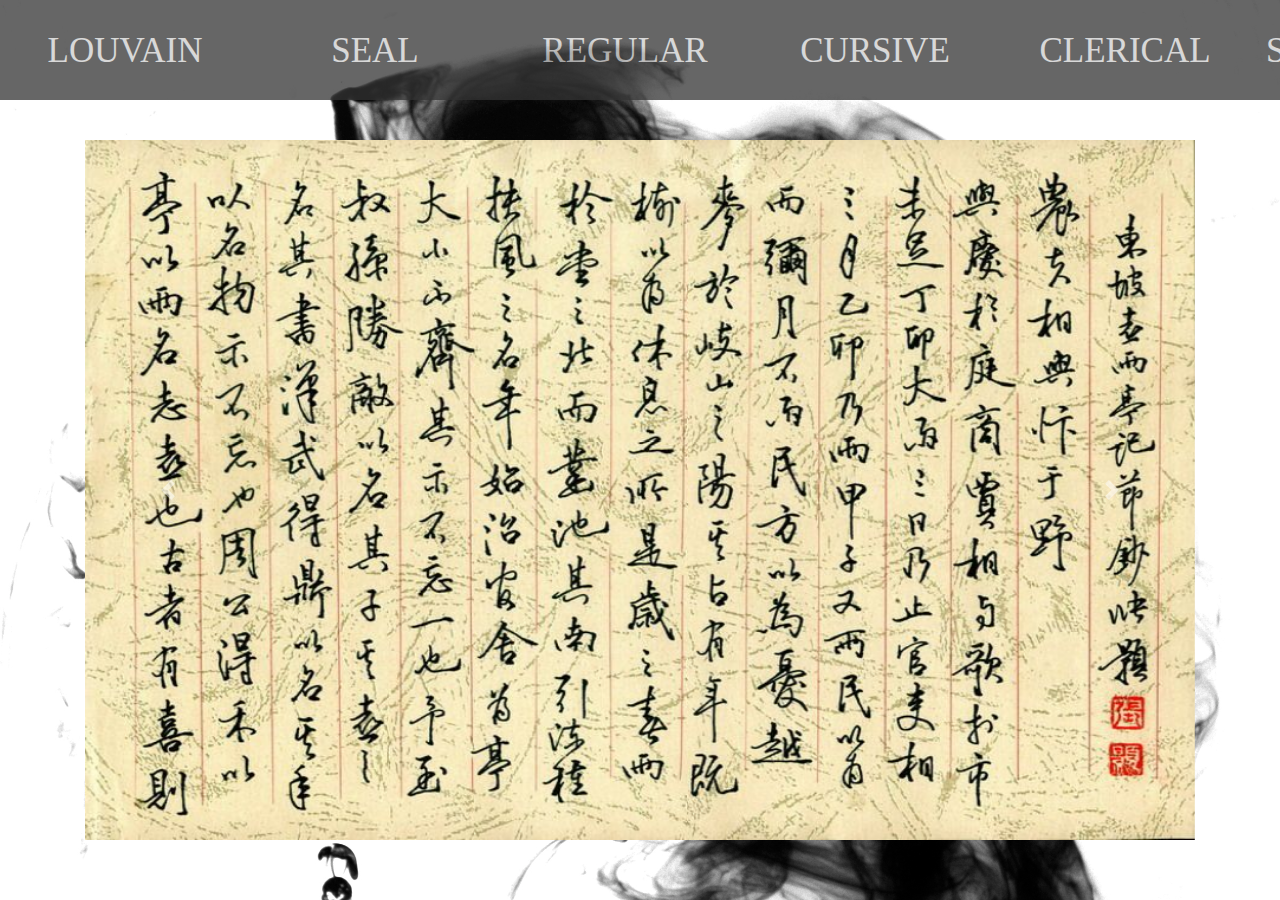
<file: html/index.html>
<!DOCTYPE html>
<html lang="en">
<head>
    <meta charset="UTF-8">
    <title>Title</title>
    <meta name="viewport" content="width=device-width, initial-scale=1, shrink-to-fit=no">
    <link rel="stylesheet" href="https://stackpath.bootstrapcdn.com/bootstrap/4.3.1/css/bootstrap.min.css" >
    <link rel="stylesheet" href="../css/index.css">
    <script src="https://code.jquery.com/jquery-3.3.1.slim.min.js"></script>
    <script src="https://cdnjs.cloudflare.com/ajax/libs/popper.js/1.14.7/umd/popper.min.js"></script>
    <script src="https://stackpath.bootstrapcdn.com/bootstrap/4.3.1/js/bootstrap.min.js"></script>
</head>
<body >
<div class="header">
    <ul class="nav nav-pills">
        <li class="nav-item">
            <a class="nav-link" href="./47_nodes.html">LOUVAIN</a>
        </li>
        <li class="nav-item">
            <a class="nav-link" href="./seal.html">SEAL</a>
        </li>
        <li class="nav-item">
            <a class="nav-link" href="./regular.html">REGULAR</a>
        </li>
        <li class="nav-item">
            <a class="nav-link" href="./cursive.html">CURSIVE</a>
        </li>
        <li class="nav-item">
            <a class="nav-link" href="./clerical.html">CLERICAL</a>
        </li>
        <li class="nav-item">
            <a class="nav-link" href="./semicursive.html">SEMICURSIVE</a>
        </li>
    </ul>
</div>

<div class="container">
    <div id="carouselExampleFade" class="carousel slide carousel-fade" data-ride="carousel">
        <div class="carousel-inner">
            <div class="carousel-item active">
                <img class="d-block w-100" src="../image/images/1.jpeg" alt="First slide" height="592" width="913">
            </div>
            <div class="carousel-item">
                <img class="d-block w-100" src="../image/images/2.jpeg" alt="Second slide" height="456" width="780">
            </div>
            <div class="carousel-item">
                <img class="d-block w-100" src="../image/images/3.jpg" alt="Third slide" height="500" width="1076">
            </div>
        </div>
        <a class="carousel-control-prev" href="#carouselExampleFade" role="button" data-slide="prev">
            <span class="carousel-control-prev-icon" aria-hidden="true"></span>
            <span class="sr-only">Previous</span>
        </a>
        <a class="carousel-control-next" href="#carouselExampleFade" role="button" data-slide="next">
            <span class="carousel-control-next-icon" aria-hidden="true"></span>
            <span class="sr-only">Next</span>
        </a>
    </div>
    <script>
        $('.carousel').carousel({
            interval: 1600
        })
        $('.carousel').carousel('cycle')
    </script>
</div>
</body>
</html>
</file>
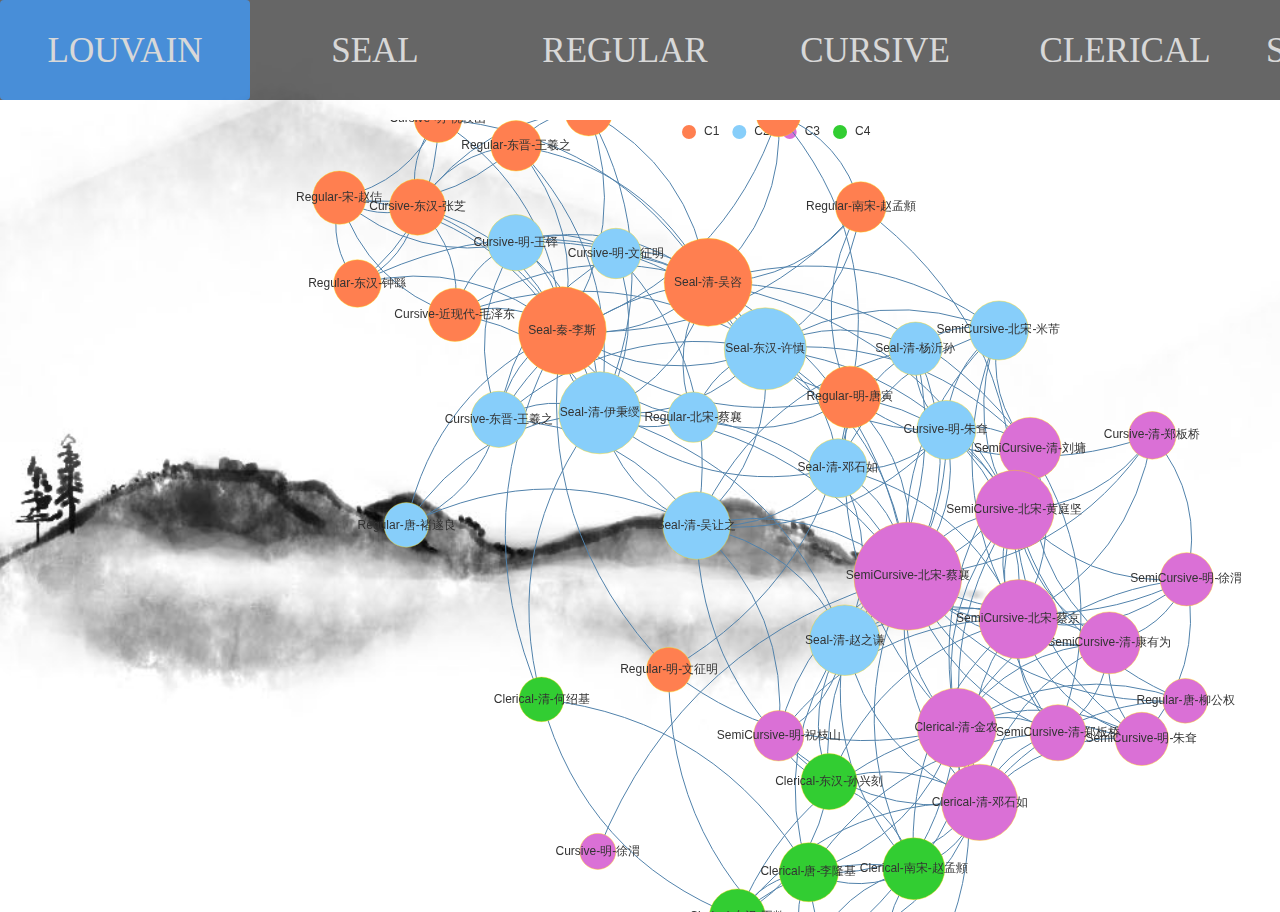
<file: html/47_nodes.html>
<!DOCTYPE html>
<html lang="en">
<head>
    <meta charset="UTF-8">
    <title>Title</title>
    <meta name="viewport" content="width=device-width, initial-scale=1, shrink-to-fit=no">
    <link rel="stylesheet" href="https://stackpath.bootstrapcdn.com/bootstrap/4.3.1/css/bootstrap.min.css" >
    <link rel="stylesheet" href="../css/47_nodes.css">
    <script src="https://code.jquery.com/jquery-3.3.1.slim.min.js"></script>
    <script src="https://cdnjs.cloudflare.com/ajax/libs/popper.js/1.14.7/umd/popper.min.js"></script>
    <script src="https://stackpath.bootstrapcdn.com/bootstrap/4.3.1/js/bootstrap.min.js"></script>
    <script src="../js/echarts.js"></script>
    <script src="../js/echarts2.js"></script>
</head>
<body>
<div class="header">
    <ul class="nav nav-pills">
        <li class="nav-item">
            <a class="nav-link active" href="./47_nodes.html">LOUVAIN</a>
        </li>
        <li class="nav-item">
            <a class="nav-link" href="./seal.html">SEAL</a>
        </li>
        <li class="nav-item">
            <a class="nav-link" href="./regular.html">REGULAR</a>
        </li>
        <li class="nav-item">
            <a class="nav-link" href="./cursive.html">CURSIVE</a>
        </li>
        <li class="nav-item">
            <a class="nav-link" href="./clerical.html">CLERICAL</a>
        </li>
        <li class="nav-item">
            <a class="nav-link" href="./semicursive.html">SEMICURSIVE</a>
        </li>
    </ul>
</div>
<!-- 为ECharts准备一个具备大小（宽高）的Dom -->
<div id="main">
    <script>
        var myChart = echarts.init(document.getElementById('main'));
        option = {
            // title : {
            //     text: '人物关系：乔布斯',
            //     subtext: '数据来自人立方',
            //     x:'right',
            //     y:'bottom'
            // },
            tooltip : {
                trigger: 'item',
                formatter: '{b}'
            },
            toolbox: {
                show : true,
                feature : {
                    restore : {show: true},
                    magicType: {show: true, type: ['force']},
                    saveAsImage : {show: false}
                }
            },
            legend: {
                x: 'center',
                data:['C1', 'C2', 'C3', 'C4']
            },
            series : [
                {
                    type:'force',
                    name : "人物关系",
                    ribbonType: false,
                    categories : [
                        {
                            name: 'default'
                        },
                        {
                            name: 'C1'
                        },
                        {
                            name: 'C2'
                        },
                        {
                            name: 'C3'
                        },
                        {
                            name: 'C4'
                        }
                    ],
                    itemStyle: {
                        normal: {
                            label: {
                                show: true,
                                textStyle: {
                                    color: '#333'
                                }
                            },
                            nodeStyle : {
                                brushType : 'both',
                                borderColor : 'rgba(255,215,0,0.4)',
                                borderWidth : 1
                            },
                            linkStyle: {
                                type: 'curve'
                            }
                        },
                        emphasis: {
                            label: {
                                show: false
                                // textStyle: null      // 默认使用全局文本样式，详见TEXTSTYLE
                            },
                            nodeStyle : {
                                // r: 30
                            },
                            linkStyle : {}
                        }
                    },
                    useWorker: false,
                    minRadius : 18,
                    maxRadius : 54,
                    gravity: 1.0,
                    scaling: 2.5,
                    roam: 'move',
                    nodes:[
                        {category:1, name: 'Cursive-东汉-张芝', value : 308},
                        {category:2, name: 'Cursive-东晋-王羲之', value : 308},
                        {category:1, name: 'Cursive-近现代-毛泽东', value : 307},
                        {category:2, name: 'Cursive-明-王铎', value : 308},
                        {category:2, name: 'Cursive-明-文征明', value : 306},
                        {category:3, name: 'Cursive-明-徐渭', value : 301},
                        {category:2, name: 'Cursive-明-朱耷', value : 309},
                        {category:1, name: 'Cursive-明-祝允明', value : 304},
                        {category:1, name: 'Cursive-明-祝枝山', value : 305},
                        {category:3, name: 'Cursive-清-郑板桥', value : 305},  //3
                        {category:4, name: 'Clerical-东汉-孙兴刻', value : 308},
                        {category:4, name: 'Clerical-东汉-王敝', value : 308},
                        {category:3, name: 'Clerical-清-邓石如', value : 315},
                        {category:4, name: 'Clerical-清-何绍基', value : 304},
                        {category:3, name: 'Clerical-清-金农', value : 316},
                        {category:1, name: 'Clerical-清-郑板桥', value : 307},  //4
                        {category:4, name: 'Clerical-北宋-蔡邕', value : 305},
                        {category:4, name: 'Clerical-南宋-赵孟頫', value : 310},
                        {category:4, name: 'Clerical-唐-李隆基', value : 309},
                        {category:1, name: 'Regular-东汉-钟繇', value : 305},
                        {category:1, name: 'Regular-东晋-王羲之', value : 306},
                        {category:1, name: 'Regular-明-唐寅', value : 310},
                        {category:1, name: 'Regular-明-文征明', value : 304},
                        {category:2, name: 'Regular-北宋-蔡襄', value : 306},
                        {category:1, name: 'Regular-北宋-米芾', value : 305},
                        {category:1, name: 'Regular-宋-赵佶', value : 307},
                        {category:1, name: 'Regular-南宋-赵孟頫', value : 306},
                        {category:2, name: 'Regular-唐-褚遂良', value : 304},
                        {category:3, name: 'Regular-唐-柳公权', value : 304},
                        {category:2, name: 'Seal-东汉-许慎', value : 317},
                        {category:2, name: 'Seal-清-邓石如', value : 309},
                        {category:2, name: 'Seal-清-吴让之', value : 312},
                        {category:1, name: 'Seal-清-吴咨', value : 319},
                        {category:2, name: 'Seal-清-伊秉绶', value : 317},
                        {category:2, name: 'Seal-清-杨沂孙', value : 307},
                        {category:2, name: 'Seal-清-赵之谦', value : 313},
                        {category:1, name: 'Seal-秦-李斯', value : 319},
                        {category:3, name: 'SemiCursive-明-徐渭', value : 307},
                        {category:3, name: 'SemiCursive-明-朱耷', value : 307},
                        {category:3, name: 'SemiCursive-明-祝枝山', value : 306},
                        {category:3, name: 'SemiCursive-清-康有为', value : 310},
                        {category:3, name: 'SemiCursive-清-刘墉', value : 310},
                        {category:3, name: 'SemiCursive-清-郑板桥', value : 308},
                        {category:3, name: 'SemiCursive-北宋-蔡京', value : 316},
                        {category:3, name: 'SemiCursive-北宋-蔡襄', value : 326},
                        {category:3, name: 'SemiCursive-北宋-黄庭坚', value : 316},
                        {category:2, name: 'SemiCursive-北宋-米芾', value : 309},
                    ],
                    links : [
                        {source: 'Cursive-近现代-毛泽东', target: 'Cursive-东汉-张芝', weight: 171},
                        {source: 'Cursive-明-王铎', target: 'Cursive-东晋-王羲之', weight: 156},
                        {source: 'Cursive-明-王铎', target: 'Cursive-近现代-毛泽东', weight: 160},
                        {source: 'Cursive-明-文征明', target: 'Cursive-东晋-王羲之', weight: 166},
                        {source: 'Cursive-明-文征明', target: 'Cursive-明-王铎', weight: 166},
                        {source: 'Cursive-明-祝枝山', target: 'Cursive-东汉-张芝', weight: 165},
                        {source: 'Clerical-东汉-王敝', target: 'Clerical-东汉-孙兴刻', weight: 169},
                        {source: 'Clerical-清-邓石如', target: 'Clerical-东汉-孙兴刻', weight: 159},
                        {source: 'Clerical-清-邓石如', target: 'Clerical-东汉-王敝', weight: 165},
                        {source: 'Clerical-清-何绍基', target: 'Clerical-东汉-王敝', weight: 171},
                        {source: 'Clerical-清-金农', target: 'Clerical-东汉-王敝', weight: 154},
                        {source: 'Clerical-清-金农', target: 'Clerical-清-邓石如', weight: 158},
                        {source: 'Clerical-清-郑板桥', target: 'Clerical-东汉-王敝', weight: 150},
                        {source: 'Clerical-清-郑板桥', target: 'Clerical-清-邓石如', weight: 159},
                        {source: 'Clerical-清-郑板桥', target: 'Clerical-清-金农', weight: 136},
                        {source: 'Clerical-北宋-蔡邕', target: 'Clerical-东汉-王敝', weight: 143},
                        {source: 'Clerical-北宋-蔡邕', target: 'Clerical-清-金农', weight: 140},
                        {source: 'Clerical-北宋-蔡邕', target: 'Clerical-清-郑板桥', weight: 141},
                        {source: 'Clerical-南宋-赵孟頫', target: 'Clerical-东汉-孙兴刻', weight: 165},
                        {source: 'Clerical-南宋-赵孟頫', target: 'Clerical-东汉-王敝', weight: 163},
                        {source: 'Clerical-南宋-赵孟頫', target: 'Clerical-清-邓石如', weight: 161},
                        {source: 'Clerical-南宋-赵孟頫', target: 'Clerical-清-金农', weight: 163},
                        {source: 'Clerical-南宋-赵孟頫', target: 'Clerical-清-郑板桥', weight: 163},
                        {source: 'Clerical-南宋-赵孟頫', target: 'Clerical-北宋-蔡邕', weight: 165},
                        {source: 'Clerical-唐-李隆基', target: 'Clerical-东汉-王敝', weight: 146},
                        {source: 'Clerical-唐-李隆基', target: 'Clerical-清-邓石如', weight: 140},
                        {source: 'Clerical-唐-李隆基', target: 'Clerical-清-何绍基', weight: 167},
                        {source: 'Clerical-唐-李隆基', target: 'Clerical-清-金农', weight: 140},
                        {source: 'Clerical-唐-李隆基', target: 'Clerical-清-郑板桥', weight: 141},
                        {source: 'Clerical-唐-李隆基', target: 'Clerical-北宋-蔡邕', weight: 138},
                        {source: 'Clerical-唐-李隆基', target: 'Clerical-南宋-赵孟頫', weight: 165},
                        {source: 'Regular-东汉-钟繇', target: 'Cursive-东汉-张芝', weight: 165},
                        {source: 'Regular-东汉-钟繇', target: 'Cursive-明-祝枝山', weight: 170},
                        {source: 'Regular-东晋-王羲之', target: 'Cursive-东汉-张芝', weight: 167},
                        {source: 'Regular-明-唐寅', target: 'Cursive-明-祝允明', weight: 167},
                        {source: 'Regular-明-唐寅', target: 'Cursive-清-郑板桥', weight: 166},
                        {source: 'Regular-明-唐寅', target: 'Clerical-清-金农', weight: 165},
                        {source: 'Regular-明-文征明', target: 'Clerical-清-金农', weight: 167},
                        {source: 'Regular-明-文征明', target: 'Clerical-清-郑板桥', weight: 172},
                        {source: 'Regular-明-文征明', target: 'Regular-明-唐寅', weight: 170},
                        {source: 'Regular-北宋-蔡襄', target: 'Regular-明-唐寅', weight: 171},
                        {source: 'Regular-北宋-米芾', target: 'Cursive-东汉-张芝', weight: 169},
                        {source: 'Regular-北宋-米芾', target: 'Regular-东晋-王羲之', weight: 172},
                        {source: 'Regular-宋-赵佶', target: 'Cursive-东汉-张芝', weight: 156},
                        {source: 'Regular-宋-赵佶', target: 'Cursive-近现代-毛泽东', weight: 162},
                        {source: 'Regular-宋-赵佶', target: 'Cursive-明-王铎', weight: 172},
                        {source: 'Regular-宋-赵佶', target: 'Cursive-明-祝枝山', weight: 164},
                        {source: 'Regular-宋-赵佶', target: 'Regular-东汉-钟繇', weight: 161},
                        {source: 'Regular-宋-赵佶', target: 'Regular-东晋-王羲之', weight: 171},
                        {source: 'Regular-南宋-赵孟頫', target: 'Cursive-明-祝允明', weight: 161},
                        {source: 'Regular-南宋-赵孟頫', target: 'Regular-明-唐寅', weight: 157},
                        {source: 'Regular-唐-褚遂良', target: 'Cursive-东晋-王羲之', weight: 155},
                        {source: 'Regular-唐-柳公权', target: 'Clerical-清-邓石如', weight: 171},
                        {source: 'Regular-唐-柳公权', target: 'Clerical-清-金农', weight: 166},
                        {source: 'Seal-东汉-许慎', target: 'Cursive-东晋-王羲之', weight: 164},
                        {source: 'Seal-东汉-许慎', target: 'Cursive-近现代-毛泽东', weight: 158},
                        {source: 'Seal-东汉-许慎', target: 'Cursive-明-王铎', weight: 154},
                        {source: 'Seal-东汉-许慎', target: 'Cursive-明-文征明', weight: 162},
                        {source: 'Seal-东汉-许慎', target: 'Cursive-明-朱耷', weight: 167},
                        {source: 'Seal-东汉-许慎', target: 'Regular-北宋-蔡襄', weight: 170},
                        {source: 'Seal-东汉-许慎', target: 'Regular-南宋-赵孟頫', weight: 170},
                        {source: 'Seal-清-邓石如', target: 'Cursive-明-朱耷', weight: 154},
                        {source: 'Seal-清-邓石如', target: 'Seal-东汉-许慎', weight: 161},
                        {source: 'Seal-清-吴让之', target: 'Cursive-东晋-王羲之', weight: 167},
                        {source: 'Seal-清-吴让之', target: 'Cursive-明-文征明', weight: 169},
                        {source: 'Seal-清-吴让之', target: 'Cursive-明-朱耷', weight: 167},
                        {source: 'Seal-清-吴让之', target: 'Clerical-东汉-孙兴刻', weight: 172},
                        {source: 'Seal-清-吴让之', target: 'Regular-唐-褚遂良', weight: 158},
                        {source: 'Seal-清-吴让之', target: 'Seal-东汉-许慎', weight: 171},
                        {source: 'Seal-清-吴让之', target: 'Seal-清-邓石如', weight: 157},
                        {source: 'Seal-清-吴咨', target: 'Cursive-东晋-王羲之', weight: 160},
                        {source: 'Seal-清-吴咨', target: 'Cursive-近现代-毛泽东', weight: 160},
                        {source: 'Seal-清-吴咨', target: 'Cursive-明-王铎', weight: 155},
                        {source: 'Seal-清-吴咨', target: 'Cursive-明-文征明', weight: 169},
                        {source: 'Seal-清-吴咨', target: 'Cursive-明-祝允明', weight: 167},
                        {source: 'Seal-清-吴咨', target: 'Cursive-明-祝枝山', weight: 169},
                        {source: 'Seal-清-吴咨', target: 'Regular-东汉-钟繇', weight: 170},
                        {source: 'Seal-清-吴咨', target: 'Regular-东晋-王羲之', weight: 169},
                        {source: 'Seal-清-吴咨', target: 'Regular-明-唐寅', weight: 164},
                        {source: 'Seal-清-吴咨', target: 'Regular-北宋-蔡襄', weight: 163},
                        {source: 'Seal-清-吴咨', target: 'Regular-北宋-米芾', weight: 163},
                        {source: 'Seal-清-吴咨', target: 'Regular-南宋-赵孟頫', weight: 157},
                        {source: 'Seal-清-吴咨', target: 'Seal-东汉-许慎', weight: 146},
                        {source: 'Seal-清-伊秉绶', target: 'Cursive-东汉-张芝', weight: 168},
                        {source: 'Seal-清-伊秉绶', target: 'Cursive-东晋-王羲之', weight: 151},
                        {source: 'Seal-清-伊秉绶', target: 'Cursive-近现代-毛泽东', weight: 166},
                        {source: 'Seal-清-伊秉绶', target: 'Cursive-明-王铎', weight: 156},
                        {source: 'Seal-清-伊秉绶', target: 'Cursive-明-文征明', weight: 164},
                        {source: 'Seal-清-伊秉绶', target: 'Clerical-清-何绍基', weight: 170},
                        {source: 'Seal-清-伊秉绶', target: 'Regular-东晋-王羲之', weight: 168},
                        {source: 'Seal-清-伊秉绶', target: 'Regular-北宋-蔡襄', weight: 171},
                        {source: 'Seal-清-伊秉绶', target: 'Regular-北宋-米芾', weight: 162},
                        {source: 'Seal-清-伊秉绶', target: 'Regular-唐-褚遂良', weight: 157},
                        {source: 'Seal-清-伊秉绶', target: 'Seal-东汉-许慎', weight: 152},
                        {source: 'Seal-清-伊秉绶', target: 'Seal-清-邓石如', weight: 172},
                        {source: 'Seal-清-伊秉绶', target: 'Seal-清-吴让之', weight: 160},
                        {source: 'Seal-清-伊秉绶', target: 'Seal-清-吴咨', weight: 150},
                        {source: 'Seal-清-杨沂孙', target: 'Cursive-明-朱耷', weight: 168},
                        {source: 'Seal-清-杨沂孙', target: 'Seal-东汉-许慎', weight: 171},
                        {source: 'Seal-清-杨沂孙', target: 'Seal-清-邓石如', weight: 159},
                        {source: 'Seal-清-杨沂孙', target: 'Seal-清-吴让之', weight: 163},
                        {source: 'Seal-清-赵之谦', target: 'Cursive-明-朱耷', weight: 153},
                        {source: 'Seal-清-赵之谦', target: 'Clerical-东汉-孙兴刻', weight: 148},
                        {source: 'Seal-清-赵之谦', target: 'Clerical-清-邓石如', weight: 140},
                        {source: 'Seal-清-赵之谦', target: 'Clerical-南宋-赵孟頫', weight: 165},
                        {source: 'Seal-清-赵之谦', target: 'Clerical-唐-李隆基', weight: 164},
                        {source: 'Seal-清-赵之谦', target: 'Seal-清-邓石如', weight: 145},
                        {source: 'Seal-清-赵之谦', target: 'Seal-清-吴让之', weight: 138},
                        {source: 'Seal-清-赵之谦', target: 'Seal-清-伊秉绶', weight: 172},
                        {source: 'Seal-清-赵之谦', target: 'Seal-清-杨沂孙', weight: 159},
                        {source: 'Seal-秦-李斯', target: 'Cursive-东汉-张芝', weight: 167},
                        {source: 'Seal-秦-李斯', target: 'Cursive-东晋-王羲之', weight: 156},
                        {source: 'Seal-秦-李斯', target: 'Cursive-近现代-毛泽东', weight: 168},
                        {source: 'Seal-秦-李斯', target: 'Cursive-明-王铎', weight: 159},
                        {source: 'Seal-秦-李斯', target: 'Cursive-明-祝允明', weight: 162},
                        {source: 'Seal-秦-李斯', target: 'Cursive-明-祝枝山', weight: 167},
                        {source: 'Seal-秦-李斯', target: 'Clerical-清-何绍基', weight: 166},
                        {source: 'Seal-秦-李斯', target: 'Regular-东汉-钟繇', weight: 163},
                        {source: 'Seal-秦-李斯', target: 'Regular-东晋-王羲之', weight: 165},
                        {source: 'Seal-秦-李斯', target: 'Regular-明-唐寅', weight: 163},
                        {source: 'Seal-秦-李斯', target: 'Regular-明-文征明', weight: 166},
                        {source: 'Seal-秦-李斯', target: 'Regular-北宋-蔡襄', weight: 165},
                        {source: 'Seal-秦-李斯', target: 'Regular-北宋-米芾', weight: 154},
                        {source: 'Seal-秦-李斯', target: 'Regular-宋-赵佶', weight: 171},
                        {source: 'Seal-秦-李斯', target: 'Regular-南宋-赵孟頫', weight: 159},
                        {source: 'Seal-秦-李斯', target: 'Regular-唐-褚遂良', weight: 162},
                        {source: 'Seal-秦-李斯', target: 'Seal-东汉-许慎', weight: 157},
                        {source: 'Seal-秦-李斯', target: 'Seal-清-吴咨', weight: 144},
                        {source: 'Seal-秦-李斯', target: 'Seal-清-伊秉绶', weight: 148},
                        {source: 'SemiCursive-明-徐渭', target: 'Cursive-清-郑板桥', weight: 166},
                        {source: 'SemiCursive-明-徐渭', target: 'Clerical-清-金农', weight: 167},
                        {source: 'SemiCursive-明-朱耷', target: 'Clerical-清-邓石如', weight: 169},
                        {source: 'SemiCursive-明-朱耷', target: 'Clerical-清-金农', weight: 171},
                        {source: 'SemiCursive-明-朱耷', target: 'SemiCursive-明-徐渭', weight: 168},
                        {source: 'SemiCursive-明-祝枝山', target: 'Clerical-东汉-孙兴刻', weight: 169},
                        {source: 'SemiCursive-明-祝枝山', target: 'Clerical-清-邓石如', weight: 170},
                        {source: 'SemiCursive-明-祝枝山', target: 'Seal-清-吴让之', weight: 168},
                        {source: 'SemiCursive-明-祝枝山', target: 'Seal-清-赵之谦', weight: 152},
                        {source: 'SemiCursive-清-康有为', target: 'Clerical-清-邓石如', weight: 166},
                        {source: 'SemiCursive-清-康有为', target: 'Clerical-清-金农', weight: 163},
                        {source: 'SemiCursive-清-康有为', target: 'Seal-清-赵之谦', weight: 164},
                        {source: 'SemiCursive-清-康有为', target: 'SemiCursive-明-徐渭', weight: 166},
                        {source: 'SemiCursive-清-康有为', target: 'SemiCursive-明-朱耷', weight: 167},
                        {source: 'SemiCursive-清-刘墉', target: 'Cursive-明-朱耷', weight: 171},
                        {source: 'SemiCursive-清-刘墉', target: 'Clerical-清-金农', weight: 161},
                        {source: 'SemiCursive-清-刘墉', target: 'Seal-东汉-许慎', weight: 164},
                        {source: 'SemiCursive-清-刘墉', target: 'Seal-清-吴咨', weight: 171},
                        {source: 'SemiCursive-清-刘墉', target: 'SemiCursive-清-康有为', weight: 160},
                        {source: 'SemiCursive-清-郑板桥', target: 'Clerical-清-邓石如', weight: 163},
                        {source: 'SemiCursive-清-郑板桥', target: 'Clerical-清-金农', weight: 152},
                        {source: 'SemiCursive-清-郑板桥', target: 'Clerical-唐-李隆基', weight: 165},
                        {source: 'SemiCursive-清-郑板桥', target: 'SemiCursive-清-康有为', weight: 164},
                        {source: 'SemiCursive-清-郑板桥', target: 'SemiCursive-清-刘墉', weight: 150},
                        {source: 'SemiCursive-北宋-蔡京', target: 'Cursive-明-朱耷', weight: 160},
                        {source: 'SemiCursive-北宋-蔡京', target: 'Cursive-清-郑板桥', weight: 170},
                        {source: 'SemiCursive-北宋-蔡京', target: 'Clerical-东汉-孙兴刻', weight: 161},
                        {source: 'SemiCursive-北宋-蔡京', target: 'Clerical-清-邓石如', weight: 153},
                        {source: 'SemiCursive-北宋-蔡京', target: 'Clerical-南宋-赵孟頫', weight: 172},
                        {source: 'SemiCursive-北宋-蔡京', target: 'Seal-清-邓石如', weight: 156},
                        {source: 'SemiCursive-北宋-蔡京', target: 'Seal-清-赵之谦', weight: 132},
                        {source: 'SemiCursive-北宋-蔡京', target: 'SemiCursive-明-徐渭', weight: 163},
                        {source: 'SemiCursive-北宋-蔡京', target: 'SemiCursive-明-朱耷', weight: 155},
                        {source: 'SemiCursive-北宋-蔡京', target: 'SemiCursive-明-祝枝山', weight: 160},
                        {source: 'SemiCursive-北宋-蔡京', target: 'SemiCursive-清-康有为', weight: 148},
                        {source: 'SemiCursive-北宋-蔡京', target: 'SemiCursive-清-刘墉', weight: 164},
                        {source: 'SemiCursive-北宋-蔡京', target: 'SemiCursive-清-郑板桥', weight: 169},
                        {source: 'SemiCursive-北宋-蔡襄', target: 'Cursive-明-徐渭', weight: 172},
                        {source: 'SemiCursive-北宋-蔡襄', target: 'Cursive-明-朱耷', weight: 151},
                        {source: 'SemiCursive-北宋-蔡襄', target: 'Cursive-清-郑板桥', weight: 164},
                        {source: 'SemiCursive-北宋-蔡襄', target: 'Clerical-东汉-孙兴刻', weight: 157},
                        {source: 'SemiCursive-北宋-蔡襄', target: 'Clerical-清-邓石如', weight: 147},
                        {source: 'SemiCursive-北宋-蔡襄', target: 'Clerical-清-金农', weight: 171},
                        {source: 'SemiCursive-北宋-蔡襄', target: 'Clerical-南宋-赵孟頫', weight: 167},
                        {source: 'SemiCursive-北宋-蔡襄', target: 'Regular-明-唐寅', weight: 172},
                        {source: 'SemiCursive-北宋-蔡襄', target: 'Regular-北宋-蔡襄', weight: 170},
                        {source: 'SemiCursive-北宋-蔡襄', target: 'Regular-唐-柳公权', weight: 166},
                        {source: 'SemiCursive-北宋-蔡襄', target: 'Seal-东汉-许慎', weight: 155},
                        {source: 'SemiCursive-北宋-蔡襄', target: 'Seal-清-邓石如', weight: 143},
                        {source: 'SemiCursive-北宋-蔡襄', target: 'Seal-清-吴让之', weight: 157},
                        {source: 'SemiCursive-北宋-蔡襄', target: 'Seal-清-吴咨', weight: 171},
                        {source: 'SemiCursive-北宋-蔡襄', target: 'Seal-清-伊秉绶', weight: 162},
                        {source: 'SemiCursive-北宋-蔡襄', target: 'Seal-清-杨沂孙', weight: 161},
                        {source: 'SemiCursive-北宋-蔡襄', target: 'Seal-清-赵之谦', weight: 130},
                        {source: 'SemiCursive-北宋-蔡襄', target: 'SemiCursive-明-徐渭', weight: 163},
                        {source: 'SemiCursive-北宋-蔡襄', target: 'SemiCursive-明-朱耷', weight: 155},
                        {source: 'SemiCursive-北宋-蔡襄', target: 'SemiCursive-明-祝枝山', weight: 156},
                        {source: 'SemiCursive-北宋-蔡襄', target: 'SemiCursive-清-康有为', weight: 149},
                        {source: 'SemiCursive-北宋-蔡襄', target: 'SemiCursive-清-刘墉', weight: 154},
                        {source: 'SemiCursive-北宋-蔡襄', target: 'SemiCursive-清-郑板桥', weight: 163},
                        {source: 'SemiCursive-北宋-蔡襄', target: 'SemiCursive-北宋-蔡京', weight: 128},
                        {source: 'SemiCursive-北宋-黄庭坚', target: 'Cursive-清-郑板桥', weight: 170},
                        {source: 'SemiCursive-北宋-黄庭坚', target: 'Clerical-清-邓石如', weight: 164},
                        {source: 'SemiCursive-北宋-黄庭坚', target: 'Clerical-清-金农', weight: 150},
                        {source: 'SemiCursive-北宋-黄庭坚', target: 'Regular-明-唐寅', weight: 165},
                        {source: 'SemiCursive-北宋-黄庭坚', target: 'Regular-南宋-赵孟頫', weight: 172},
                        {source: 'SemiCursive-北宋-黄庭坚', target: 'Regular-唐-柳公权', weight: 172},
                        {source: 'SemiCursive-北宋-黄庭坚', target: 'Seal-东汉-许慎', weight: 167},
                        {source: 'SemiCursive-北宋-黄庭坚', target: 'Seal-清-吴咨', weight: 169},
                        {source: 'SemiCursive-北宋-黄庭坚', target: 'SemiCursive-明-徐渭', weight: 168},
                        {source: 'SemiCursive-北宋-黄庭坚', target: 'SemiCursive-明-朱耷', weight: 163},
                        {source: 'SemiCursive-北宋-黄庭坚', target: 'SemiCursive-清-康有为', weight: 152},
                        {source: 'SemiCursive-北宋-黄庭坚', target: 'SemiCursive-清-刘墉', weight: 131},
                        {source: 'SemiCursive-北宋-黄庭坚', target: 'SemiCursive-清-郑板桥', weight: 151},
                        {source: 'SemiCursive-北宋-黄庭坚', target: 'SemiCursive-北宋-蔡京', weight: 152},
                        {source: 'SemiCursive-北宋-黄庭坚', target: 'SemiCursive-北宋-蔡襄', weight: 146},
                        {source: 'SemiCursive-北宋-米芾', target: 'Cursive-明-朱耷', weight: 163},
                        {source: 'SemiCursive-北宋-米芾', target: 'Seal-东汉-许慎', weight: 155},
                        {source: 'SemiCursive-北宋-米芾', target: 'Seal-清-邓石如', weight: 156},
                        {source: 'SemiCursive-北宋-米芾', target: 'Seal-清-吴咨', weight: 171},
                        {source: 'SemiCursive-北宋-米芾', target: 'Seal-清-杨沂孙', weight: 170},
                        {source: 'SemiCursive-北宋-米芾', target: 'SemiCursive-清-刘墉', weight: 153},
                        {source: 'SemiCursive-北宋-米芾', target: 'SemiCursive-北宋-蔡京', weight: 167},
                        {source: 'SemiCursive-北宋-米芾', target: 'SemiCursive-北宋-蔡襄', weight: 150},
                        {source: 'SemiCursive-北宋-米芾', target: 'SemiCursive-北宋-黄庭坚', weight: 164}
                    ]
                }
            ]
        };
        myChart.setOption(option);
    </script>
</div>
</body>
</html>
</file>
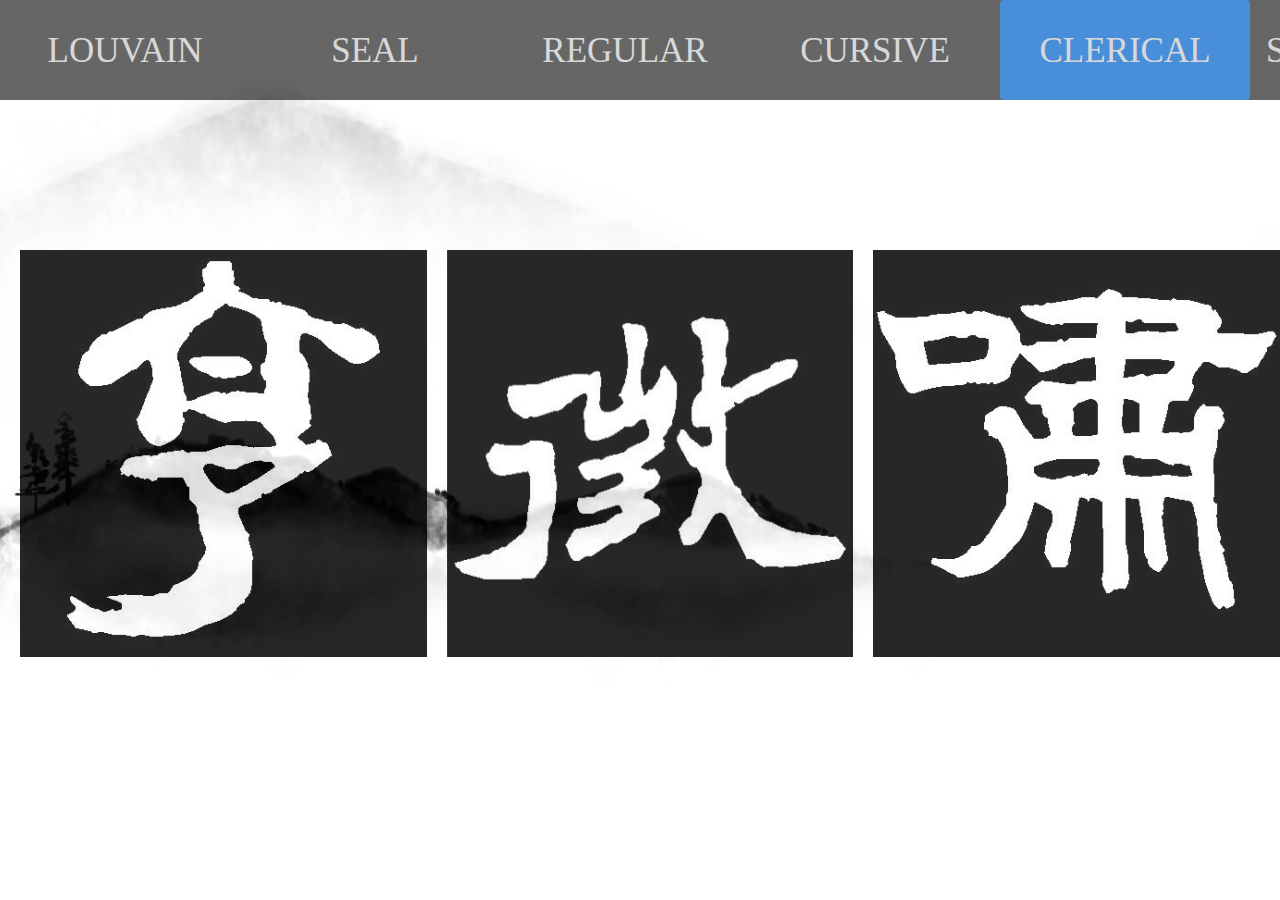
<file: html/clerical.html>
<!DOCTYPE html>
<html lang="en">
<head>
    <meta charset="UTF-8">
    <title>Title</title>
    <meta name="viewport" content="width=device-width, initial-scale=1, shrink-to-fit=no">
    <link rel="stylesheet" href="https://stackpath.bootstrapcdn.com/bootstrap/4.3.1/css/bootstrap.min.css" >
    <link rel="stylesheet" href="../css/clerical.css">
    <script src="https://code.jquery.com/jquery-3.3.1.slim.min.js"></script>
    <script src="https://cdnjs.cloudflare.com/ajax/libs/popper.js/1.14.7/umd/popper.min.js"></script>
    <script src="https://stackpath.bootstrapcdn.com/bootstrap/4.3.1/js/bootstrap.min.js"></script>
</head>
<body>
<div class="header">
    <ul class="nav nav-pills">
<!--        <li class="nav-item dropdown">-->
<!--            <a class="nav-link dropdown-toggle" data-toggle="dropdown" href="#" role="button" aria-haspopup="true" aria-expanded="false">LOUVAIN</a>-->
<!--            <div class="dropdown-menu">-->
<!--                <a class="dropdown-item" href="./47_nodes.html">47 NODES</a>-->
<!--            </div>-->
<!--        </li>-->
        <li class="nav-item">
            <a class="nav-link" href="./47_nodes.html">LOUVAIN</a>
        </li>
        <li class="nav-item">
            <a class="nav-link" href="./seal.html">SEAL</a>
        </li>
        <li class="nav-item">
            <a class="nav-link" href="./regular.html">REGULAR</a>
        </li>
        <li class="nav-item">
            <a class="nav-link" href="./cursive.html">CURSIVE</a>
        </li>
        <li class="nav-item">
            <a class="nav-link active" href="./clerical.html">CLERICAL</a>
        </li>
        <li class="nav-item">
            <a class="nav-link" href="./semicursive.html">SEMICURSIVE</a>
        </li>
    </ul>
</div>
<div id="warp1">
    <div class="display1">
        <div class="carousel slide carousel-fade" data-ride="carousel">
            <div class="carousel-inner">
                <div class="carousel-item active">
                    <img class="d-block w-100" src="../image/clerical/1.jpg" alt="First slide">
                </div>
                <div class="carousel-item">
                    <img class="d-block w-100" src="../image/clerical/2.jpg" alt="Second slide">
                </div>
                <div class="carousel-item">
                    <img class="d-block w-100" src="../image/clerical/3.jpg" alt="Third slide">
                </div>
                <div class="carousel-item">
                    <img class="d-block w-100" src="../image/clerical/4.jpg" alt="First slide">
                </div>
                <div class="carousel-item">
                    <img class="d-block w-100" src="../image/clerical/5.jpg" alt="Second slide">
                </div>
                <div class="carousel-item">
                    <img class="d-block w-100" src="../image/clerical/6.jpg" alt="Third slide">
                </div>
            </div>
        </div>
        <script>
            $('.carousel').carousel({
                interval: 1800
            })
            $('.carousel').carousel('cycle')
        </script>
    </div>
    <div class="display1">
        <div class="carousel slide" data-ride="carousel">
            <div class="carousel-inner">
                <div class="carousel-item">
                    <img class="d-block w-100" src="../image/clerical/7.jpg" alt="First slide">
                </div>
                <div class="carousel-item active">
                    <img class="d-block w-100" src="../image/clerical/8.jpg" alt="Second slide">
                </div>
                <div class="carousel-item">
                    <img class="d-block w-100" src="../image/clerical/9.jpg" alt="First slide">
                </div>
                <div class="carousel-item">
                    <img class="d-block w-100" src="../image/clerical/10.jpg" alt="Second slide">
                </div>
                <div class="carousel-item">
                    <img class="d-block w-100" src="../image/clerical/11.jpg" alt="Third slide">
                </div>
                <div class="carousel-item">
                    <img class="d-block w-100" src="../image/clerical/12.jpg" alt="First slide">
                </div>
            </div>
        </div>
        <script>
            $('.carousel').carousel({
                interval: 1900
            })
            $('.carousel').carousel('cycle')
        </script>
    </div>
    <div class="display1">
        <div class="carousel slide carousel-fade" data-ride="carousel">
            <div class="carousel-inner">
                <div class="carousel-item">
                    <img class="d-block w-100" src="../image/clerical/13.jpg" alt="Second slide">
                </div>
                <div class="carousel-item">
                    <img class="d-block w-100" src="../image/clerical/14.jpg" alt="Third slide">
                </div>
                <div class="carousel-item active">
                    <img class="d-block w-100" src="../image/clerical/15.jpg" alt="First slide">
                </div>
                <div class="carousel-item">
                    <img class="d-block w-100" src="../image/clerical/16.jpg" alt="Second slide">
                </div>
                <div class="carousel-item">
                    <img class="d-block w-100" src="../image/clerical/17.jpg" alt="Third slide">
                </div>
                <div class="carousel-item">
                    <img class="d-block w-100" src="../image/clerical/18.jpg" alt="First slide">
                </div>
            </div>
        </div>
        <script>
            $('.carousel').carousel({
                interval: 1900
            })
            $('.carousel').carousel('cycle')
        </script>
    </div>
</div>
</body>
</html>
</file>
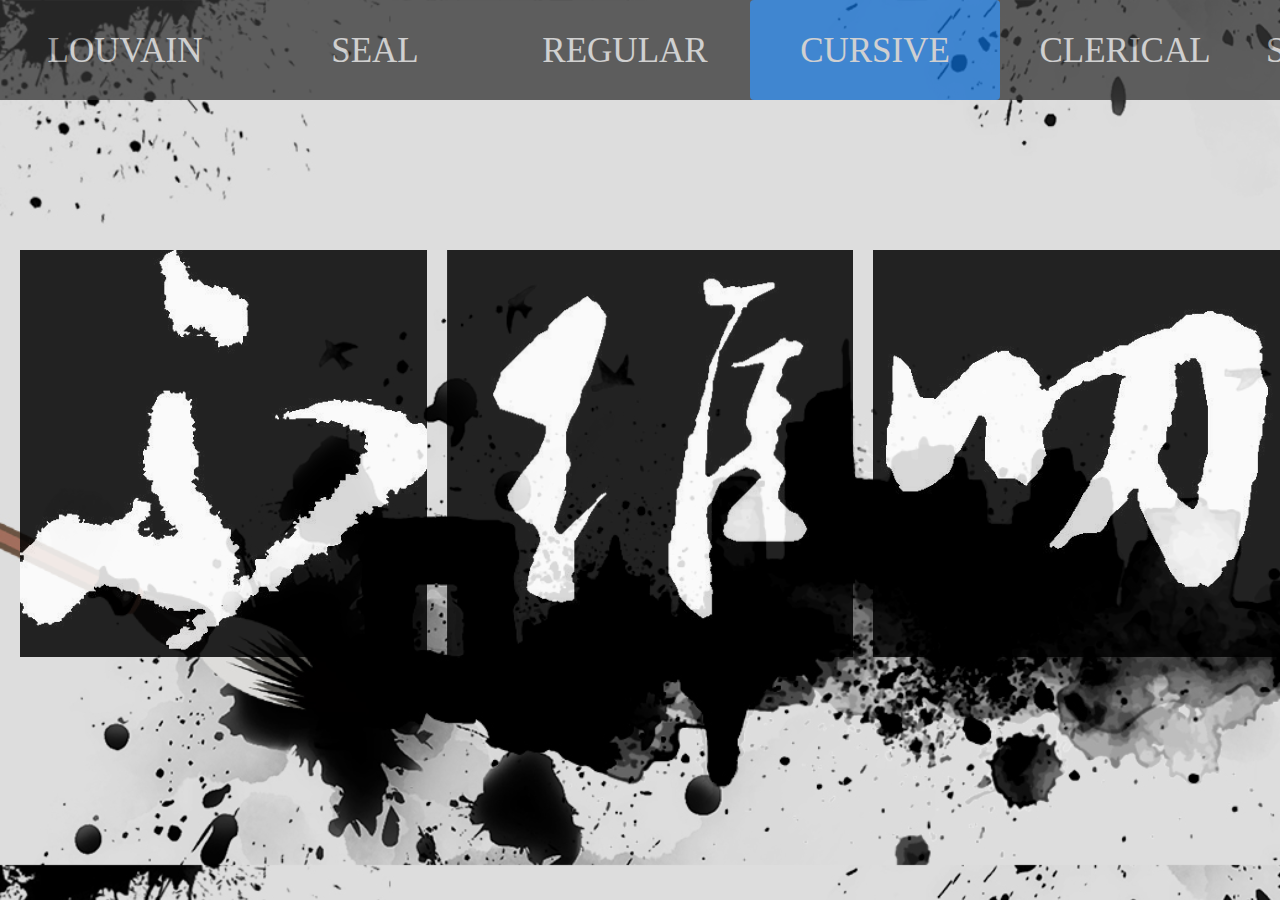
<file: html/cursive.html>
<!DOCTYPE html>
<html lang="en">
<head>
    <meta charset="UTF-8">
    <title>Title</title>
    <meta name="viewport" content="width=device-width, initial-scale=1, shrink-to-fit=no">
    <link rel="stylesheet" href="https://stackpath.bootstrapcdn.com/bootstrap/4.3.1/css/bootstrap.min.css" >
    <link rel="stylesheet" href="../css/cursive.css">
    <script src="https://code.jquery.com/jquery-3.3.1.slim.min.js"></script>
    <script src="https://cdnjs.cloudflare.com/ajax/libs/popper.js/1.14.7/umd/popper.min.js"></script>
    <script src="https://stackpath.bootstrapcdn.com/bootstrap/4.3.1/js/bootstrap.min.js"></script>
</head>
<body>
<div class="header">
    <ul class="nav nav-pills">
        <li class="nav-item">
            <a class="nav-link" href="./47_nodes.html">LOUVAIN</a>
        </li>
        <li class="nav-item">
            <a class="nav-link" href="./seal.html">SEAL</a>
        </li>
        <li class="nav-item">
            <a class="nav-link" href="./regular.html">REGULAR</a>
        </li>
        <li class="nav-item">
            <a class="nav-link active" href="./cursive.html">CURSIVE</a>
        </li>
        <li class="nav-item">
            <a class="nav-link" href="./clerical.html">CLERICAL</a>
        </li>
        <li class="nav-item">
            <a class="nav-link" href="./semicursive.html">SEMICURSIVE</a>
        </li>
    </ul>
</div>

<div id="warp1">
    <div class="display1">
        <div class="carousel slide carousel-fade" data-ride="carousel">
            <div class="carousel-inner">
                <div class="carousel-item active">
                    <img class="d-block w-100" src="../image/cursive/1.jpg" alt="First slide">
                </div>
                <div class="carousel-item">
                    <img class="d-block w-100" src="../image/cursive/2.jpg" alt="Second slide">
                </div>
                <div class="carousel-item">
                    <img class="d-block w-100" src="../image/cursive/3.jpg" alt="Third slide">
                </div>
                <div class="carousel-item">
                    <img class="d-block w-100" src="../image/cursive/4.jpg" alt="First slide">
                </div>
                <div class="carousel-item">
                    <img class="d-block w-100" src="../image/cursive/5.jpg" alt="Second slide">
                </div>
                <div class="carousel-item">
                    <img class="d-block w-100" src="../image/cursive/6.jpg" alt="Third slide">
                </div>
            </div>
        </div>
        <script>
            $('.carousel').carousel({
                interval: 1800
            })
            $('.carousel').carousel('cycle')
        </script>
    </div>
    <div class="display1">
        <div class="carousel slide" data-ride="carousel">
            <div class="carousel-inner">
                <div class="carousel-item">
                    <img class="d-block w-100" src="../image/cursive/7.jpg" alt="First slide">
                </div>
                <div class="carousel-item active">
                    <img class="d-block w-100" src="../image/cursive/8.jpg" alt="Second slide">
                </div>
                <div class="carousel-item">
                    <img class="d-block w-100" src="../image/cursive/9.jpg" alt="First slide">
                </div>
                <div class="carousel-item">
                    <img class="d-block w-100" src="../image/cursive/10.jpg" alt="Second slide">
                </div>
                <div class="carousel-item">
                    <img class="d-block w-100" src="../image/cursive/11.jpg" alt="Third slide">
                </div>
                <div class="carousel-item">
                    <img class="d-block w-100" src="../image/cursive/12.jpg" alt="First slide">
                </div>
            </div>
        </div>
        <script>
            $('.carousel').carousel({
                interval: 1900
            })
            $('.carousel').carousel('cycle')
        </script>
    </div>
    <div class="display1">
        <div class="carousel slide carousel-fade" data-ride="carousel">
            <div class="carousel-inner">
                <div class="carousel-item">
                    <img class="d-block w-100" src="../image/cursive/13.jpg" alt="Second slide">
                </div>
                <div class="carousel-item">
                    <img class="d-block w-100" src="../image/cursive/14.jpg" alt="Third slide">
                </div>
                <div class="carousel-item active">
                    <img class="d-block w-100" src="../image/cursive/15.jpg" alt="First slide">
                </div>
                <div class="carousel-item">
                    <img class="d-block w-100" src="../image/cursive/16.jpg" alt="Second slide">
                </div>
                <div class="carousel-item">
                    <img class="d-block w-100" src="../image/cursive/17.jpg" alt="Third slide">
                </div>
                <div class="carousel-item">
                    <img class="d-block w-100" src="../image/cursive/18.jpg" alt="First slide">
                </div>
            </div>
        </div>
        <script>
            $('.carousel').carousel({
                interval: 1900
            })
            $('.carousel').carousel('cycle')
        </script>
    </div>
</div>
</body>
</html>
</file>
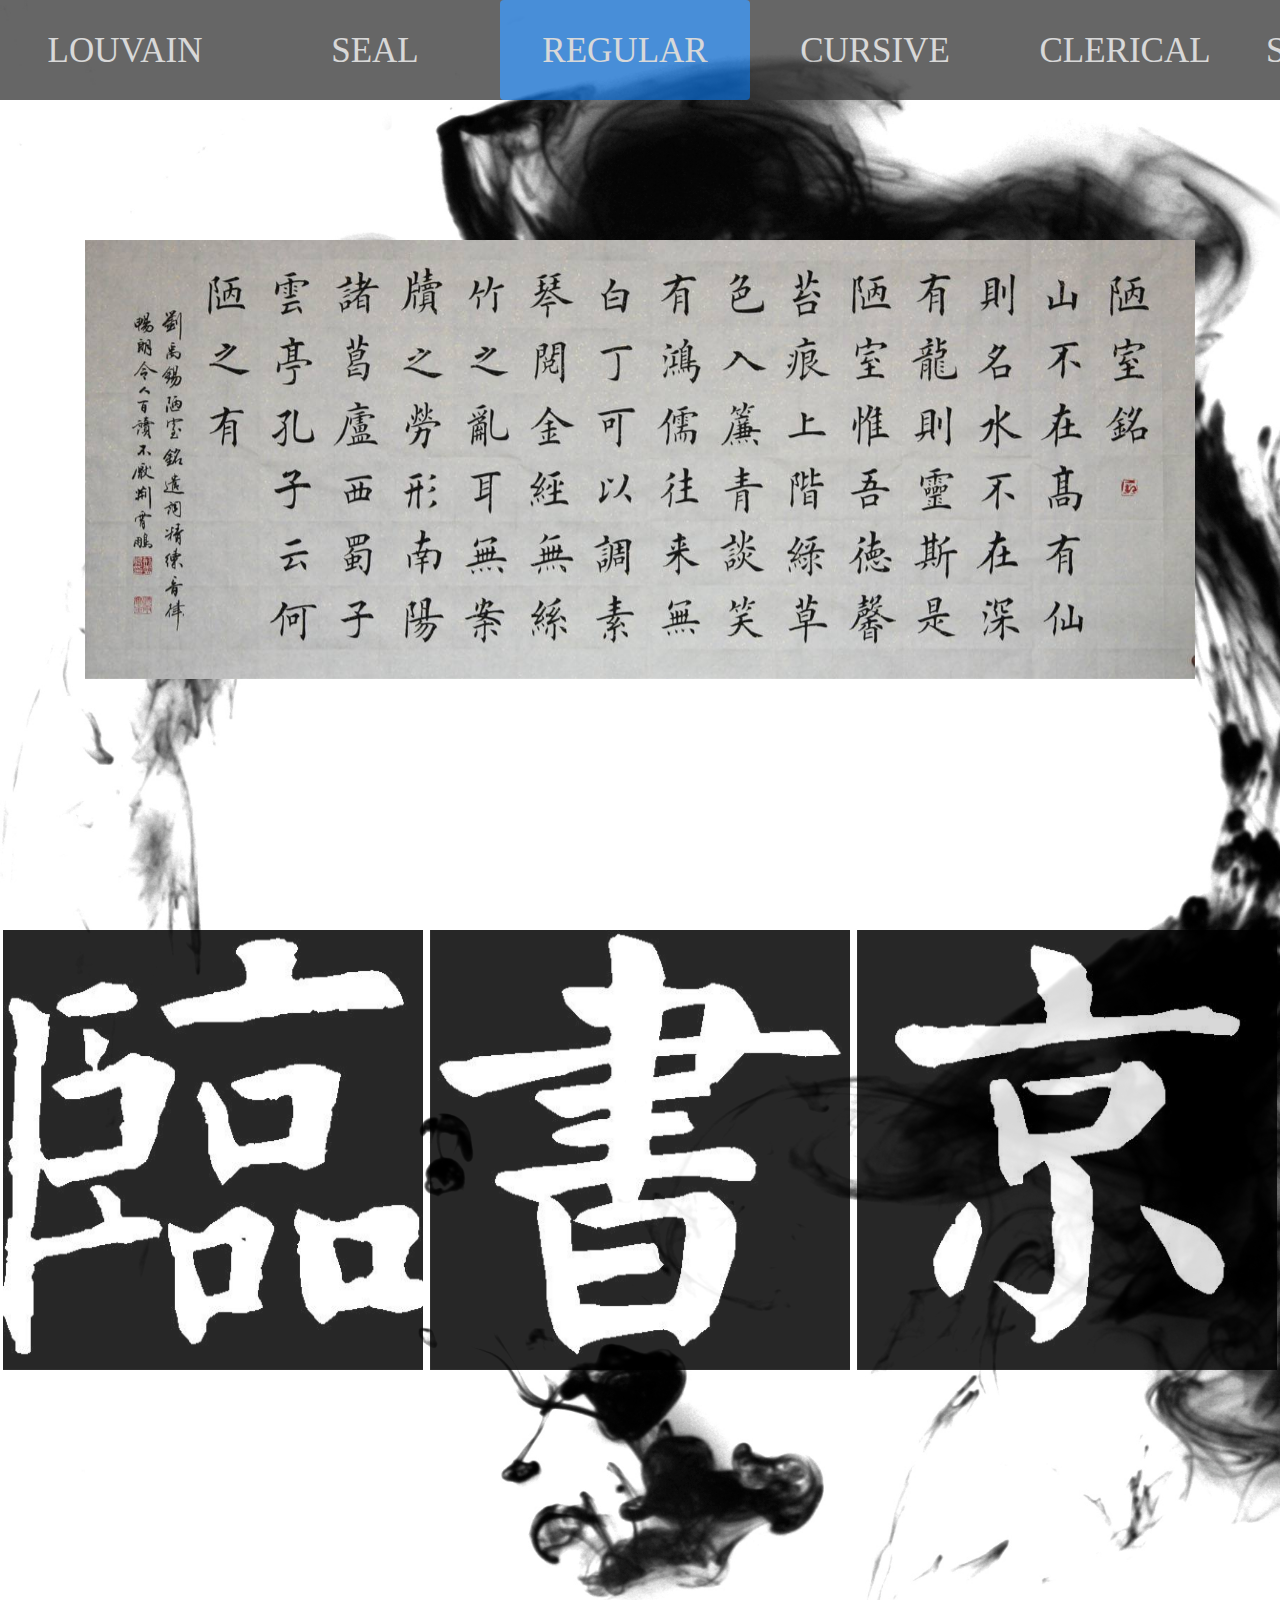
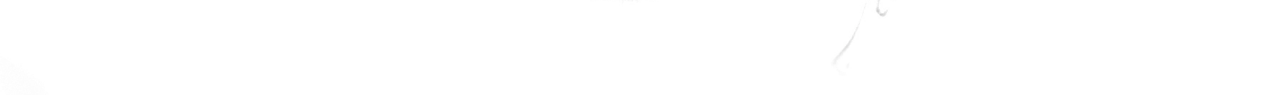
<file: html/regular.html>
<!DOCTYPE html>
<html lang="en">
<head>
    <meta charset="UTF-8">
    <title>Title</title>
    <meta name="viewport" content="width=device-width, initial-scale=1, shrink-to-fit=no">
    <link rel="stylesheet" href="https://stackpath.bootstrapcdn.com/bootstrap/4.3.1/css/bootstrap.min.css" >
    <link rel="stylesheet" href="../css/regular.css">
    <script src="https://code.jquery.com/jquery-3.3.1.slim.min.js"></script>
    <script src="https://cdnjs.cloudflare.com/ajax/libs/popper.js/1.14.7/umd/popper.min.js"></script>
    <script src="https://stackpath.bootstrapcdn.com/bootstrap/4.3.1/js/bootstrap.min.js"></script>
</head>
<body>
<div class="header">
    <ul class="nav nav-pills">
        <li class="nav-item">
            <a class="nav-link" href="./47_nodes.html">LOUVAIN</a>
        </li>
        <li class="nav-item">
            <a class="nav-link" href="./seal.html">SEAL</a>
        </li>
        <li class="nav-item">
            <a class="nav-link active" href="./regular.html">REGULAR</a>
        </li>
        <li class="nav-item">
            <a class="nav-link" href="./cursive.html">CURSIVE</a>
        </li>
        <li class="nav-item">
            <a class="nav-link" href="./clerical.html">CLERICAL</a>
        </li>
        <li class="nav-item">
            <a class="nav-link" href="./semicursive.html">SEMICURSIVE</a>
        </li>
    </ul>
</div>

<div class="container">
    <div id="carouselExampleSlidesOnly" class="carousel slide" data-ride="carousel">
        <div class="carousel-inner">
            <div class="carousel-item active">
                <img class="d-block w-100" src="../image/regular/1.jpeg" alt="First slide">
            </div>
            <div class="carousel-item">
                <img class="d-block w-100" src="../image/regular/3.jpeg" alt="Third slide">
            </div>
        </div>
    </div>
    <script>
        $('.carousel').carousel({
            interval: 1800
        })
        $('.carousel').carousel('cycle')
    </script>
</div>
<div id="wrap">
    <div id="display1" class="display">
        <div class="carousel slide carousel-fade" data-ride="carousel">
            <div class="carousel-inner">
                <div class="carousel-item active">
                    <img class="d-block w-100" src="../image/regular/1.jpg" alt="First slide" width="440" height="440">
                </div>
                <div class="carousel-item">
                    <img class="d-block w-100" src="../image/regular/2.jpg" alt="Third slide" width="440" height="440">
                </div>
                <div class="carousel-item">
                    <img class="d-block w-100" src="../image/regular/3.jpg" alt="First slide" width="440" height="440">
                </div>
                <div class="carousel-item">
                    <img class="d-block w-100" src="../image/regular/4.jpg" alt="Third slide" width="440" height="440">
                </div>
            </div>
        </div>
        <script>
            $('.carousel').carousel({
                interval: 1800
            })
            $('.carousel').carousel('cycle')
        </script>
    </div>
    <div id="display2" class="display">
        <div class="carousel slide" data-ride="carousel">
            <div class="carousel-inner">
                <div class="carousel-item">
                    <img class="d-block w-100" src="../image/regular/5.jpg" alt="First slide" width="440" height="440">
                </div>
                <div class="carousel-item">
                    <img class="d-block w-100" src="../image/regular/6.jpg" alt="Third slide" width="440" height="440">
                </div>
                <div class="carousel-item active">
                    <img class="d-block w-100" src="../image/regular/7.jpg" alt="First slide" width="440" height="440">
                </div>
                <div class="carousel-item">
                    <img class="d-block w-100" src="../image/regular/8.jpg" alt="Third slide" width="440" height="440">
                </div>
            </div>
        </div>
        <script>
            $('.carousel').carousel({
                interval: 1900
            })
            $('.carousel').carousel('cycle')
        </script>
    </div>
    <div id="display3" class="display">
        <div class="carousel slide carousel-fade" data-ride="carousel">
            <div class="carousel-inner">
                <div class="carousel-item">
                    <img class="d-block w-100" src="../image/regular/9.jpg" alt="First slide" width="440" height="440">
                </div>
                <div class="carousel-item">
                    <img class="d-block w-100" src="../image/regular/10.jpg" alt="Third slide" width="440" height="440">
                </div>
                <div class="carousel-item active">
                    <img class="d-block w-100" src="../image/regular/11.jpg" alt="First slide" width="440" height="440">
                </div>
                <div class="carousel-item">
                    <img class="d-block w-100" src="../image/regular/12.jpg" alt="Third slide" width="440" height="440">
                </div>
                <div class="carousel-item">
                    <img class="d-block w-100" src="../image/regular/13.jpg" alt="Third slide" width="440" height="440">
                </div>
                <div class="carousel-item">
                    <img class="d-block w-100" src="../image/regular/14.jpg" alt="Third slide" width="440" height="440">
                </div>
            </div>
        </div>
        <script>
            $('.carousel').carousel({
                interval: 1900
            })
            $('.carousel').carousel('cycle')
        </script>
    </div>
</div>
</body>
</html>
</file>
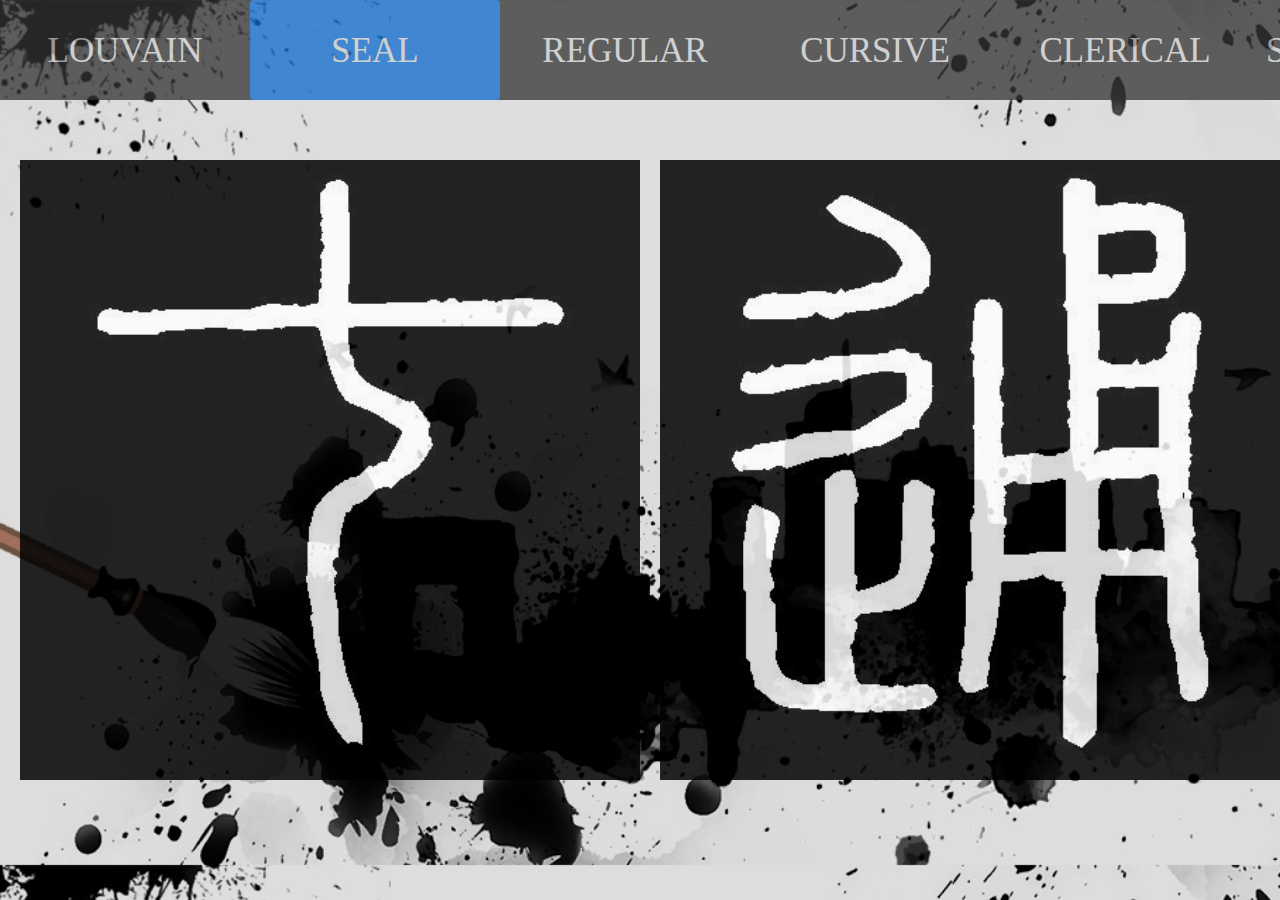
<file: html/seal.html>
<!DOCTYPE html>
<html lang="en">
<head>
    <meta charset="UTF-8">
    <title>Title</title>
    <meta name="viewport" content="width=device-width, initial-scale=1, shrink-to-fit=no">
    <link rel="stylesheet" href="https://stackpath.bootstrapcdn.com/bootstrap/4.3.1/css/bootstrap.min.css" >
    <link rel="stylesheet" href="../css/seal.css">
    <script src="https://code.jquery.com/jquery-3.3.1.slim.min.js"></script>
    <script src="https://cdnjs.cloudflare.com/ajax/libs/popper.js/1.14.7/umd/popper.min.js"></script>
    <script src="https://stackpath.bootstrapcdn.com/bootstrap/4.3.1/js/bootstrap.min.js"></script>
</head>
<body>
<div class="header">
    <ul class="nav nav-pills">
        <li class="nav-item">
            <a class="nav-link" href="./47_nodes.html">LOUVAIN</a>
        </li>
        <li class="nav-item">
            <a class="nav-link active" href="./seal.html">SEAL</a>
        </li>
        <li class="nav-item">
            <a class="nav-link" href="./regular.html">REGULAR</a>
        </li>
        <li class="nav-item">
            <a class="nav-link" href="./cursive.html">CURSIVE</a>
        </li>
        <li class="nav-item">
            <a class="nav-link" href="./clerical.html">CLERICAL</a>
        </li>
        <li class="nav-item">
            <a class="nav-link" href="./semicursive.html">SEMICURSIVE</a>
        </li>
    </ul>
</div>

<div id="warp">
    <div class="display1">
        <div id="carouselExampleSlidesOnly" class="carousel slide carousel-fade" data-ride="carousel">
            <div class="carousel-inner">
                <div class="carousel-item active">
                    <img class="d-block w-100" src="../image/seal/1.jpg" alt="First slide">
                </div>
                <div class="carousel-item">
                    <img class="d-block w-100" src="../image/seal/2.jpg" alt="Second slide">
                </div>
                <div class="carousel-item">
                    <img class="d-block w-100" src="../image/seal/3.jpg" alt="Third slide">
                </div>
                <div class="carousel-item">
                    <img class="d-block w-100" src="../image/seal/4.jpg" alt="First slide">
                </div>
                <div class="carousel-item">
                    <img class="d-block w-100" src="../image/seal/5.jpg" alt="Second slide">
                </div>
                <div class="carousel-item">
                    <img class="d-block w-100" src="../image/seal/6.jpg" alt="Third slide">
                </div>
                <div class="carousel-item">
                    <img class="d-block w-100" src="../image/seal/7.jpg" alt="First slide">
                </div>
                <div class="carousel-item">
                    <img class="d-block w-100" src="../image/seal/8.jpg" alt="Second slide">
                </div>
            </div>
        </div>
        <script>
            $('.carousel').carousel({
                interval: 1800
            })
            $('.carousel').carousel('cycle')
        </script>
    </div>

    <div class="display1">
        <div class="carousel slide" data-ride="carousel">
            <div class="carousel-inner">
                <div class="carousel-item active">
                    <img class="d-block w-100" src="../image/seal/9.jpg" alt="First slide">
                </div>
                <div class="carousel-item">
                    <img class="d-block w-100" src="../image/seal/10.jpg" alt="Second slide">
                </div>
                <div class="carousel-item">
                    <img class="d-block w-100" src="../image/seal/11.jpg" alt="Third slide">
                </div>
                <div class="carousel-item">
                    <img class="d-block w-100" src="../image/seal/12.jpg" alt="First slide">
                </div>
                <div class="carousel-item">
                    <img class="d-block w-100" src="../image/seal/13.jpg" alt="Second slide">
                </div>
                <div class="carousel-item">
                    <img class="d-block w-100" src="../image/seal/14.jpg" alt="Third slide">
                </div>
                <div class="carousel-item">
                    <img class="d-block w-100" src="../image/seal/15.jpg" alt="First slide">
                </div>
                <div class="carousel-item">
                    <img class="d-block w-100" src="../image/seal/16.jpg" alt="Second slide">
                </div>
            </div>
        </div>
        <script>
            $('.carousel').carousel({
                interval: 1900
            })
            $('.carousel').carousel('cycle')
        </script>
    </div>
</div>
</body>
</html>
</file>
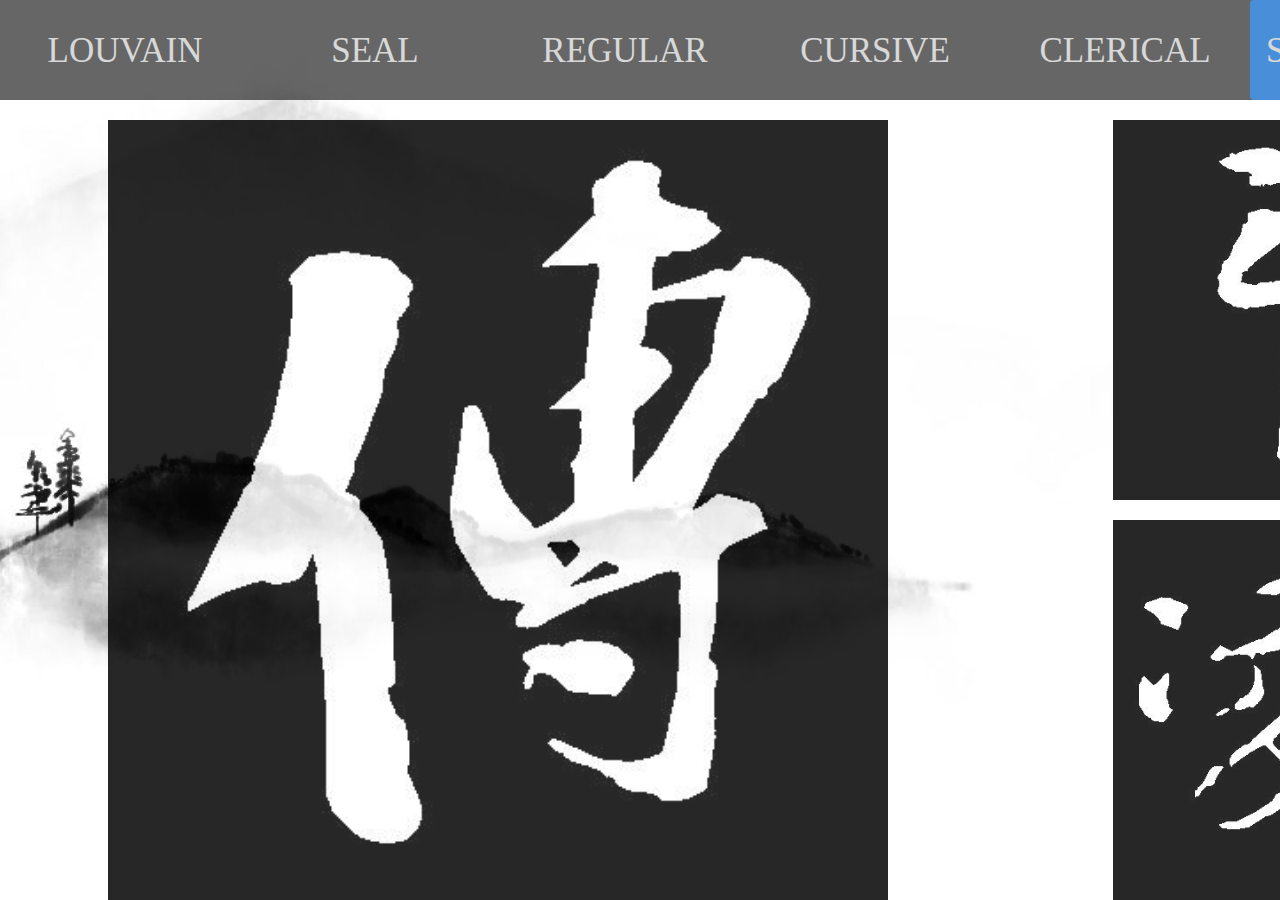
<file: html/semicursive.html>
<!DOCTYPE html>
<html lang="en">
<head>
    <meta charset="UTF-8">
    <title>Title</title>
    <meta name="viewport" content="width=device-width, initial-scale=1, shrink-to-fit=no">
    <link rel="stylesheet" href="https://stackpath.bootstrapcdn.com/bootstrap/4.3.1/css/bootstrap.min.css" >
    <link rel="stylesheet" href="../css/semicursive.css">
    <script src="https://code.jquery.com/jquery-3.3.1.slim.min.js"></script>
    <script src="https://cdnjs.cloudflare.com/ajax/libs/popper.js/1.14.7/umd/popper.min.js"></script>
    <script src="https://stackpath.bootstrapcdn.com/bootstrap/4.3.1/js/bootstrap.min.js"></script>
</head>
<body>
<div class="header">
    <ul class="nav nav-pills">
        <li class="nav-item">
            <a class="nav-link" href="./47_nodes.html">LOUVAIN</a>
        </li>
        <li class="nav-item">
            <a class="nav-link" href="./seal.html">SEAL</a>
        </li>
        <li class="nav-item">
            <a class="nav-link" href="./regular.html">REGULAR</a>
        </li>
        <li class="nav-item">
            <a class="nav-link" href="./cursive.html">CURSIVE</a>
        </li>
        <li class="nav-item">
            <a class="nav-link" href="./clerical.html">CLERICAL</a>
        </li>
        <li class="nav-item">
            <a class="nav-link active" href="./semicursive.html">SEMICURSIVE</a>
        </li>
    </ul>
</div>
<div id="wrap">
    <div id="div1">
        <div id="carouselExampleSlidesOnly" class="carousel slide" data-ride="carousel">
            <div class="carousel-inner">
                <div class="carousel-item active">
                    <img class="d-block w-100" src="../image/semicursive/1.jpg" alt="First slide">
                </div>
                <div class="carousel-item">
                    <img class="d-block w-100" src="../image/semicursive/2.jpg" alt="Second slide">
                </div>
                <div class="carousel-item">
                    <img class="d-block w-100" src="../image/semicursive/3.jpg" alt="Third slide">
                </div>
                <div class="carousel-item">
                    <img class="d-block w-100" src="../image/semicursive/4.jpg" alt="First slide">
                </div>
                <div class="carousel-item">
                    <img class="d-block w-100" src="../image/semicursive/5.jpg" alt="Second slide">
                </div>
                <div class="carousel-item">
                    <img class="d-block w-100" src="../image/semicursive/6.jpg" alt="Third slide">
                </div>
            </div>
        </div>
        <script>
            $('.carousel').carousel({
                interval: 1800
            })
            $('.carousel').carousel('cycle')
        </script>
    </div>
    <div id="div2">
        <div class="carousel slide" data-ride="carousel">
            <div class="carousel-inner">
                <div class="carousel-item active">
                    <img class="d-block w-100" src="../image/semicursive/7.jpg" alt="First slide">
                </div>
                <div class="carousel-item">
                    <img class="d-block w-100" src="../image/semicursive/8.jpg" alt="Second slide">
                </div>
                <div class="carousel-item">
                    <img class="d-block w-100" src="../image/semicursive/9.jpg" alt="Third slide">
                </div>
                <div class="carousel-item">
                    <img class="d-block w-100" src="../image/semicursive/10.jpg" alt="First slide">
                </div>
                <div class="carousel-item">
                    <img class="d-block w-100" src="../image/semicursive/11.jpg" alt="Second slide">
                </div>
                <div class="carousel-item">
                    <img class="d-block w-100" src="../image/semicursive/12.jpg" alt="Third slide">
                </div>
            </div>
        </div>
        <script>
            $('.carousel').carousel({
                interval: 1950
            })
            $('.carousel').carousel('cycle')
        </script>
        <div id="div3" class="carousel slide" data-ride="carousel">
            <div class="carousel-inner">
                <div class="carousel-item active">
                    <img class="d-block w-100" src="../image/semicursive/13.jpg" alt="First slide">
                </div>
                <div class="carousel-item">
                    <img class="d-block w-100" src="../image/semicursive/14.jpg" alt="Second slide">
                </div>
                <div class="carousel-item">
                    <img class="d-block w-100" src="../image/semicursive/15.jpg" alt="Third slide">
                </div>
                <div class="carousel-item">
                    <img class="d-block w-100" src="../image/semicursive/16.jpg" alt="First slide">
                </div>
                <div class="carousel-item">
                    <img class="d-block w-100" src="../image/semicursive/17.jpg" alt="Second slide">
                </div>
                <div class="carousel-item">
                    <img class="d-block w-100" src="../image/semicursive/18.jpg" alt="Third slide">
                </div>
            </div>
        </div>
        <script>
            $('.carousel').carousel({
                interval: 2050
            })
            $('.carousel').carousel('cycle')
        </script>
    </div>
</div>

</body>
</html>
</file>
<file: css/index.css>
body{
    background: url("../image/images/5.jpg");
    background-size: cover;
}
.header{
    width: 1600px;
    height: 100px;
    background: #333;
    opacity: 0.75;
}
.nav{
    height: 100px;
    background: #333;
    opacity: inherit;
}
.nav-item{
    width: 250px;
    height: 100px;
}
.dropdown-item{
    width: 100%;
    height: 80px;
    font-family: "Apple Braille";
    font-size: 20px;
    text-align: center;
    align-items: center;
    z-index: 999;
}
.nav-link{
    width: 100%;
    height: 100px;
    font-family: "Apple Braille";
    font-size: 35px;
    text-align: center;
    padding-top: 25px;
    align-items: center;
    color: white;
}
.container{
    width: 100%;
    height: 100%;
    padding-top: 40px;
}
.d-block{
    width: 1100px;
    height: 700px;
}
.footer{
    width: 100%;
    hieght: 100px;
    padding-top: 10px;
    margin: 0 auto;
    margin-right: auto;
    margin-left: auto;
    align-items: center;
}
</file>
<file: css/47_nodes.css>
body{
    background: url("../image/images/7.jpg");
    background-size: cover;
}
.header{
    width: 1600px;
    height: 100px;
    background: #333;
    opacity: 0.75;
}
.nav{
    height: 100px;
    background: #333;
    opacity: inherit;
}
.nav-item{
    width: 250px;
    height: 100px;
}
.dropdown-item{
    width: 100%;
    height: 80px;
    font-family: "Apple Braille";
    font-size: 20px;
    text-align: center;
    align-items: center;
}
.nav-link{
    width: 100%;
    height: 100px;
    font-family: "Apple Braille";
    font-size: 35px;
    text-align: center;
    padding-top: 25px;
    align-items: center;
    color: white;
}
#main{
    padding-top: 20px;
    width: 1550px;
    height: 812px;
}
</file>
<file: css/clerical.css>
body{
    background: url("../image/images/7.jpg");
    background-size: cover;
}
.header{
    width: 1600px;
    height: 100px;
    background: #333;
    opacity: 0.75;
}
.nav{
    height: 100px;
    background: #333;
    opacity: inherit;
}
.nav-item{
    width: 250px;
    height: 100px;
}
.dropdown-item{
    width: 100%;
    height: 80px;
    font-family: "Apple Braille";
    font-size: 20px;
    text-align: center;
    align-items: center;
    z-index: 999;
}
.nav-link{
    width: 100%;
    height: 100px;
    font-family: "Apple Braille";
    font-size: 35px;
    text-align: center;
    padding-top: 25px;
    align-items: center;
    color: white;
}
.display1{
    padding-top: 150px;
    padding-left: 20px;
    height: 460px;
    width: 460px;
    opacity: 0.85;
}
#warp1{
    display: flex;
    justify-content: space-around;
    height: 765px;
}
</file>
<file: css/cursive.css>
body{
    background: url("../image/images/6.jpg");
    background-size: cover;
}
.header{
    width: 1600px;
    height: 100px;
    background: #333;
    opacity: 0.75;
}
.nav{
    height: 100px;
    background: #333;
    opacity: inherit;
}
.nav-item{
    width: 250px;
    height: 100px;
}
.dropdown-item{
    width: 100%;
    height: 80px;
    font-family: "Apple Braille";
    font-size: 20px;
    text-align: center;
    align-items: center;
    z-index: 99999;

}
.nav-link{
    width: 100%;
    height: 100px;
    font-family: "Apple Braille";
    font-size: 35px;
    text-align: center;
    padding-top: 25px;
    align-items: center;
    color: white;
}
.display1{
    padding-top: 150px;
    padding-left: 20px;
    height: 460px;
    width: 460px;
    opacity: 0.85;
}
#warp1{
    display: flex;
    justify-content: space-around;
    height: 765px;
}
</file>
<file: css/regular.css>
body{
    background: url("../image/images/5.jpg");
    background-size: cover;
}
.header{
    width: 1600px;
    height: 100px;
    background: #333;
    opacity: 0.75;
}
.nav{
    height: 100px;
    background: #333;
    opacity: inherit;
}
.nav-item{
    width: 250px;
    height: 100px;
}
.dropdown-item{
    width: 100%;
    height: 80px;
    font-family: "Apple Braille";
    font-size: 20px;
    text-align: center;
    align-items: center;
    z-index: 999;
}
.nav-link{
    width: 100%;
    height: 100px;
    font-family: "Apple Braille";
    font-size: 35px;
    text-align: center;
    padding-top: 25px;
    align-items: center;
    color: white;
}

.container{
    width: 100%;
    height: 830px;
    padding-top: 140px;
}
.h1{
    font-family: "Apple Braille";
    font-size: 25px;
    color: #333;
}
#wrap{
    display: flex;
    justify-content: space-around;
    height: 765px;
}
.display{
    width: 420px;
    height: 420px;
    opacity: 0.85;
}
</file>
<file: css/seal.css>
body{
    background: url("../image/images/6.jpg");
    background-size: cover;
}
.header{
    width: 1600px;
    height: 100px;
    background: #333;
    opacity: 0.75;
}
.nav{
    height: 100px;
    background: #333;
    opacity: inherit;
}
.nav-item{
    width: 250px;
    height: 100px;
}
.dropdown-item{
    width: 100%;
    height: 80px;
    font-family: "Apple Braille";
    font-size: 20px;
    text-align: center;
    align-items: center;
    z-index: 999;
}
.nav-link{
    width: 100%;
    height: 100px;
    font-family: "Apple Braille";
    font-size: 35px;
    text-align: center;
    padding-top: 25px;
    align-items: center;
    color: white;
}
.display1{
    padding-top: 60px;
    padding-left: 20px;
    height: 740px;
    width: 740px;
    opacity: 0.85;
}
#warp{
    display: flex;
    justify-content: space-around;
    height: 765px;
    z-index: -1;
}
</file>
<file: css/semicursive.css>
body{
    background: url("../image/images/7.jpg");
    background-size: cover;
}
.header{
    width: 1600px;
    height: 100px;
    background: #333;
    opacity: 0.75;
}
.nav{
    height: 100px;
    background: #333;
    opacity: inherit;
}
.nav-item{
    width: 250px;
    height: 100px;
}
.dropdown-item{
    width: 100%;
    height: 80px;
    font-family: "Apple Braille";
    font-size: 20px;
    text-align: center;
    align-items: center;
    z-index: 999;
}
.nav-link{
    width: 100%;
    height: 100px;
    font-family: "Apple Braille";
    font-size: 35px;
    text-align: center;
    padding-top: 25px;
    align-items: center;
    color: white;
}

#wrap{
    display: flex;
    justify-content: space-around;
    width: 1600px;
    height: 800px;
    opacity: 0.85;
}
#div1{
    height: 780px;
    width: 780px;
    padding-top: 20px;
}
#div2{
    height: 390px;
    width: 390px;
    padding-top: 20px;
    padding-left: 10px;
}
#div3{
    padding-top: 20px;
}
</file>
